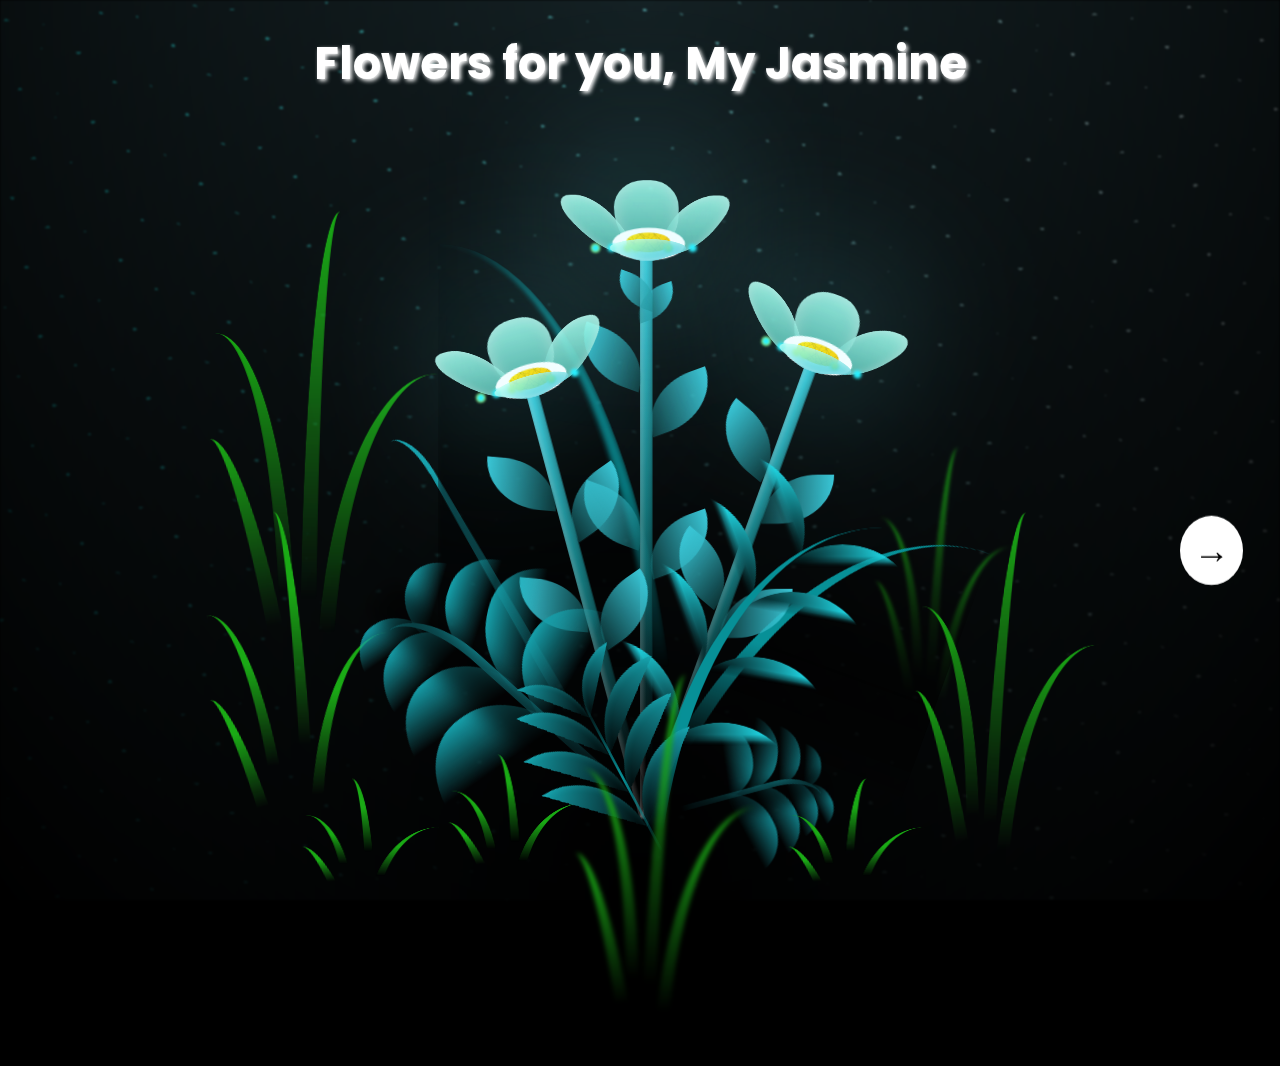
<file: flower.html>
<!DOCTYPE html>
<html lang="en">
  <head>
    <meta charset="UTF-8" />
    <meta name="viewport" content="width=device-width, initial-scale=1.0" />
    <title>Flowers for you Jasmine</title>
    <link rel="stylesheet" href="flower.css">

  </head>

  <body>
    <h1 class="title" style="font-family: 'Poppins', sans-serif; text-shadow: 2px 2px 4px #ffffff;">Flowers for you, My Jasmine</h1>
    <div class="night"></div>
    <div class="flowers">
      <div class="flower flower--1">
        <div class="flower__leafs flower__leafs--1">
          <div class="flower__leaf flower__leaf--1"></div>
          <div class="flower__leaf flower__leaf--2"></div>
          <div class="flower__leaf flower__leaf--3"></div>
          <div class="flower__leaf flower__leaf--4"></div>
          <div class="flower__white-circle"></div>

          <div class="flower__light flower__light--1"></div>
          <div class="flower__light flower__light--2"></div>
          <div class="flower__light flower__light--3"></div>
          <div class="flower__light flower__light--4"></div>
          <div class="flower__light flower__light--5"></div>
          <div class="flower__light flower__light--6"></div>
          <div class="flower__light flower__light--7"></div>
          <div class="flower__light flower__light--8"></div>
        </div>
        <div class="flower__line">
          <div class="flower__line__leaf flower__line__leaf--1"></div>
          <div class="flower__line__leaf flower__line__leaf--2"></div>
          <div class="flower__line__leaf flower__line__leaf--3"></div>
          <div class="flower__line__leaf flower__line__leaf--4"></div>
          <div class="flower__line__leaf flower__line__leaf--5"></div>
          <div class="flower__line__leaf flower__line__leaf--6"></div>
        </div>
      </div>

      <div class="flower flower--2">
        <div class="flower__leafs flower__leafs--2">
          <div class="flower__leaf flower__leaf--1"></div>
          <div class="flower__leaf flower__leaf--2"></div>
          <div class="flower__leaf flower__leaf--3"></div>
          <div class="flower__leaf flower__leaf--4"></div>
          <div class="flower__white-circle"></div>

          <div class="flower__light flower__light--1"></div>
          <div class="flower__light flower__light--2"></div>
          <div class="flower__light flower__light--3"></div>
          <div class="flower__light flower__light--4"></div>
          <div class="flower__light flower__light--5"></div>
          <div class="flower__light flower__light--6"></div>
          <div class="flower__light flower__light--7"></div>
          <div class="flower__light flower__light--8"></div>
        </div>
        <div class="flower__line">
          <div class="flower__line__leaf flower__line__leaf--1"></div>
          <div class="flower__line__leaf flower__line__leaf--2"></div>
          <div class="flower__line__leaf flower__line__leaf--3"></div>
          <div class="flower__line__leaf flower__line__leaf--4"></div>
        </div>
      </div>

      <div class="flower flower--3">
        <div class="flower__leafs flower__leafs--3">
          <div class="flower__leaf flower__leaf--1"></div>
          <div class="flower__leaf flower__leaf--2"></div>
          <div class="flower__leaf flower__leaf--3"></div>
          <div class="flower__leaf flower__leaf--4"></div>
          <div class="flower__white-circle"></div>

          <div class="flower__light flower__light--1"></div>
          <div class="flower__light flower__light--2"></div>
          <div class="flower__light flower__light--3"></div>
          <div class="flower__light flower__light--4"></div>
          <div class="flower__light flower__light--5"></div>
          <div class="flower__light flower__light--6"></div>
          <div class="flower__light flower__light--7"></div>
          <div class="flower__light flower__light--8"></div>
        </div>
        <div class="flower__line">
          <div class="flower__line__leaf flower__line__leaf--1"></div>
          <div class="flower__line__leaf flower__line__leaf--2"></div>
          <div class="flower__line__leaf flower__line__leaf--3"></div>
          <div class="flower__line__leaf flower__line__leaf--4"></div>
        </div>
      </div>

      <div class="grow-ans" style="--d: 1.2s">
        <div class="flower__g-long">
          <div class="flower__g-long__top"></div>
          <div class="flower__g-long__bottom"></div>
        </div>
      </div>

      <div class="growing-grass">
        <div class="flower__grass flower__grass--1">
          <div class="flower__grass--top"></div>
          <div class="flower__grass--bottom"></div>
          <div class="flower__grass__leaf flower__grass__leaf--1"></div>
          <div class="flower__grass__leaf flower__grass__leaf--2"></div>
          <div class="flower__grass__leaf flower__grass__leaf--3"></div>
          <div class="flower__grass__leaf flower__grass__leaf--4"></div>
          <div class="flower__grass__leaf flower__grass__leaf--5"></div>
          <div class="flower__grass__leaf flower__grass__leaf--6"></div>
          <div class="flower__grass__leaf flower__grass__leaf--7"></div>
          <div class="flower__grass__leaf flower__grass__leaf--8"></div>
          <div class="flower__grass__overlay"></div>
        </div>
      </div>

      <div class="growing-grass">
        <div class="flower__grass flower__grass--2">
          <div class="flower__grass--top"></div>
          <div class="flower__grass--bottom"></div>
          <div class="flower__grass__leaf flower__grass__leaf--1"></div>
          <div class="flower__grass__leaf flower__grass__leaf--2"></div>
          <div class="flower__grass__leaf flower__grass__leaf--3"></div>
          <div class="flower__grass__leaf flower__grass__leaf--4"></div>
          <div class="flower__grass__leaf flower__grass__leaf--5"></div>
          <div class="flower__grass__leaf flower__grass__leaf--6"></div>
          <div class="flower__grass__leaf flower__grass__leaf--7"></div>
          <div class="flower__grass__leaf flower__grass__leaf--8"></div>
          <div class="flower__grass__overlay"></div>
        </div>
      </div>

      <div class="grow-ans" style="--d: 2.4s">
        <div class="flower__g-right flower__g-right--1">
          <div class="leaf"></div>
        </div>
      </div>

      <div class="grow-ans" style="--d: 2.8s">
        <div class="flower__g-right flower__g-right--2">
          <div class="leaf"></div>
        </div>
      </div>

      <div class="grow-ans" style="--d: 2.8s">
        <div class="flower__g-front">
          <div
            class="flower__g-front__leaf-wrapper flower__g-front__leaf-wrapper--1"
          >
            <div class="flower__g-front__leaf"></div>
          </div>
          <div
            class="flower__g-front__leaf-wrapper flower__g-front__leaf-wrapper--2"
          >
            <div class="flower__g-front__leaf"></div>
          </div>
          <div
            class="flower__g-front__leaf-wrapper flower__g-front__leaf-wrapper--3"
          >
            <div class="flower__g-front__leaf"></div>
          </div>
          <div
            class="flower__g-front__leaf-wrapper flower__g-front__leaf-wrapper--4"
          >
            <div class="flower__g-front__leaf"></div>
          </div>
          <div
            class="flower__g-front__leaf-wrapper flower__g-front__leaf-wrapper--5"
          >
            <div class="flower__g-front__leaf"></div>
          </div>
          <div
            class="flower__g-front__leaf-wrapper flower__g-front__leaf-wrapper--6"
          >
            <div class="flower__g-front__leaf"></div>
          </div>
          <div
            class="flower__g-front__leaf-wrapper flower__g-front__leaf-wrapper--7"
          >
            <div class="flower__g-front__leaf"></div>
          </div>
          <div
            class="flower__g-front__leaf-wrapper flower__g-front__leaf-wrapper--8"
          >
            <div class="flower__g-front__leaf"></div>
          </div>
          <div class="flower__g-front__line"></div>
        </div>
      </div>

      <div class="grow-ans" style="--d: 3.2s">
        <div class="flower__g-fr">
          <div class="leaf"></div>
          <div class="flower__g-fr__leaf flower__g-fr__leaf--1"></div>
          <div class="flower__g-fr__leaf flower__g-fr__leaf--2"></div>
          <div class="flower__g-fr__leaf flower__g-fr__leaf--3"></div>
          <div class="flower__g-fr__leaf flower__g-fr__leaf--4"></div>
          <div class="flower__g-fr__leaf flower__g-fr__leaf--5"></div>
          <div class="flower__g-fr__leaf flower__g-fr__leaf--6"></div>
          <div class="flower__g-fr__leaf flower__g-fr__leaf--7"></div>
          <div class="flower__g-fr__leaf flower__g-fr__leaf--8"></div>
        </div>
      </div>

      <div class="long-g long-g--0">
        <div class="grow-ans" style="--d: 3s">
          <div class="leaf leaf--0"></div>
        </div>
        <div class="grow-ans" style="--d: 2.2s">
          <div class="leaf leaf--1"></div>
        </div>
        <div class="grow-ans" style="--d: 3.4s">
          <div class="leaf leaf--2"></div>
        </div>
        <div class="grow-ans" style="--d: 3.6s">
          <div class="leaf leaf--3"></div>
        </div>
      </div>

      <div class="long-g long-g--1">
        <div class="grow-ans" style="--d: 3.6s">
          <div class="leaf leaf--0"></div>
        </div>
        <div class="grow-ans" style="--d: 3.8s">
          <div class="leaf leaf--1"></div>
        </div>
        <div class="grow-ans" style="--d: 4s">
          <div class="leaf leaf--2"></div>
        </div>
        <div class="grow-ans" style="--d: 4.2s">
          <div class="leaf leaf--3"></div>
        </div>
      </div>

      <div class="long-g long-g--2">
        <div class="grow-ans" style="--d: 4s">
          <div class="leaf leaf--0"></div>
        </div>
        <div class="grow-ans" style="--d: 4.2s">
          <div class="leaf leaf--1"></div>
        </div>
        <div class="grow-ans" style="--d: 4.4s">
          <div class="leaf leaf--2"></div>
        </div>
        <div class="grow-ans" style="--d: 4.6s">
          <div class="leaf leaf--3"></div>
        </div>
      </div>

      <div class="long-g long-g--3">
        <div class="grow-ans" style="--d: 4s">
          <div class="leaf leaf--0"></div>
        </div>
        <div class="grow-ans" style="--d: 4.2s">
          <div class="leaf leaf--1"></div>
        </div>
        <div class="grow-ans" style="--d: 3s">
          <div class="leaf leaf--2"></div>
        </div>
        <div class="grow-ans" style="--d: 3.6s">
          <div class="leaf leaf--3"></div>
        </div>
      </div>

      <div class="long-g long-g--4">
        <div class="grow-ans" style="--d: 4s">
          <div class="leaf leaf--0"></div>
        </div>
        <div class="grow-ans" style="--d: 4.2s">
          <div class="leaf leaf--1"></div>
        </div>
        <div class="grow-ans" style="--d: 3s">
          <div class="leaf leaf--2"></div>
        </div>
        <div class="grow-ans" style="--d: 3.6s">
          <div class="leaf leaf--3"></div>
        </div>
      </div>

      <div class="long-g long-g--5">
        <div class="grow-ans" style="--d: 4s">
          <div class="leaf leaf--0"></div>
        </div>
        <div class="grow-ans" style="--d: 4.2s">
          <div class="leaf leaf--1"></div>
        </div>
        <div class="grow-ans" style="--d: 3s">
          <div class="leaf leaf--2"></div>
        </div>
        <div class="grow-ans" style="--d: 3.6s">
          <div class="leaf leaf--3"></div>
        </div>
      </div>

      <div class="long-g long-g--6">
        <div class="grow-ans" style="--d: 4.2s">
          <div class="leaf leaf--0"></div>
        </div>
        <div class="grow-ans" style="--d: 4.4s">
          <div class="leaf leaf--1"></div>
        </div>
        <div class="grow-ans" style="--d: 4.6s">
          <div class="leaf leaf--2"></div>
        </div>
        <div class="grow-ans" style="--d: 4.8s">
          <div class="leaf leaf--3"></div>
        </div>
      </div>

      <div class="long-g long-g--7">
        <div class="grow-ans" style="--d: 3s">
          <div class="leaf leaf--0"></div>
        </div>
        <div class="grow-ans" style="--d: 3.2s">
          <div class="leaf leaf--1"></div>
        </div>
        <div class="grow-ans" style="--d: 3.5s">
          <div class="leaf leaf--2"></div>
        </div>
        <div class="grow-ans" style="--d: 3.6s">
          <div class="leaf leaf--3"></div>
        </div>
      </div>
      <a href="nightsky.html" class="arrow-button"><b>→</b></a>

    </div>

    <script>
      window.onload = function () {
          document.body.classList.remove("not-loaded");
      };
    </script>
  </body>
</html>
</file>
<file: flower.css>
@import url('https://fonts.googleapis.com/css2?family=Poppins:wght@500&display=swap');

      *,
      *::after,
      *::before {
        padding: 0;
        margin: 0;
        box-sizing: border-box;
      }

      :root {
        --dark-color: #000;
      }

      body {
        display: flex;
        align-items: flex-end;
        justify-content: center;
        min-height: 100vh;
        background-color: var(--dark-color);
        overflow: hidden;
        perspective: 1000px;
      }
      
      .title {
        position: absolute;
        top: 30px;
        font-size: 45px;
        color: white;
        z-index: 999;
        font-family: 'Poppins', sans-serif;
      }
      
      .reloadBtn {
        position: absolute;
        top: 110px;
        z-index: 999;
        padding: 8px 30px;
        font-size: 18px;
        font-family: 'Poppins', sans-serif;
        border-radius: 5px;
        border: none;
        cursor: pointer;
      }

      .reloadBtn:hover {
        background-color: #eaeaea;
      }
      
      .night {
        position: fixed;
        left: 50%;
        top: 0;
        transform: translateX(-50%);
        width: 100%;
        height: 100%;
        filter: blur(0.1vmin);
        background-image: radial-gradient(
            ellipse at top,
            transparent 0%,
            var(--dark-color)
          ),
          radial-gradient(
            ellipse at bottom,
            var(--dark-color),
            rgba(145, 233, 255, 0.2)
          ),
          repeating-linear-gradient(
            220deg,
            black 0px,
            black 19px,
            transparent 19px,
            transparent 22px
          ),
          repeating-linear-gradient(
            189deg,
            black 0px,
            black 19px,
            transparent 19px,
            transparent 22px
          ),
          repeating-linear-gradient(
            148deg,
            black 0px,
            black 19px,
            transparent 19px,
            transparent 22px
          ),
          linear-gradient(90deg, #00fffa, #f0f0f0);
      }

      .flowers {
        position: relative;
        transform: scale(0.9);
      }

      .flower {
        position: absolute;
        bottom: 10vmin;
        transform-origin: bottom center;
        z-index: 10;
        --fl-speed: 0.8s;
      }
      .flower--1 {
        animation: moving-flower-1 4s linear infinite;
      }
      .flower--1 .flower__line {
        height: 70vmin;
        animation-delay: 0.3s;
      }
      .flower--1 .flower__line__leaf--1 {
        animation: blooming-leaf-right var(--fl-speed) 1.6s backwards;
      }
      .flower--1 .flower__line__leaf--2 {
        animation: blooming-leaf-right var(--fl-speed) 1.4s backwards;
      }
      .flower--1 .flower__line__leaf--3 {
        animation: blooming-leaf-left var(--fl-speed) 1.2s backwards;
      }
      .flower--1 .flower__line__leaf--4 {
        animation: blooming-leaf-left var(--fl-speed) 1s backwards;
      }
      .flower--1 .flower__line__leaf--5 {
        animation: blooming-leaf-right var(--fl-speed) 1.8s backwards;
      }
      .flower--1 .flower__line__leaf--6 {
        animation: blooming-leaf-left var(--fl-speed) 2s backwards;
      }
      .flower--2 {
        left: 50%;
        transform: rotate(20deg);
        animation: moving-flower-2 4s linear infinite;
      }
      .flower--2 .flower__line {
        height: 60vmin;
        animation-delay: 0.6s;
      }
      .flower--2 .flower__line__leaf--1 {
        animation: blooming-leaf-right var(--fl-speed) 1.9s backwards;
      }
      .flower--2 .flower__line__leaf--2 {
        animation: blooming-leaf-right var(--fl-speed) 1.7s backwards;
      }
      .flower--2 .flower__line__leaf--3 {
        animation: blooming-leaf-left var(--fl-speed) 1.5s backwards;
      }
      .flower--2 .flower__line__leaf--4 {
        animation: blooming-leaf-left var(--fl-speed) 1.3s backwards;
      }
      .flower--3 {
        left: 50%;
        transform: rotate(-15deg);
        animation: moving-flower-3 4s linear infinite;
      }
      .flower--3 .flower__line {
        animation-delay: 0.9s;
      }
      .flower--3 .flower__line__leaf--1 {
        animation: blooming-leaf-right var(--fl-speed) 2.5s backwards;
      }
      .flower--3 .flower__line__leaf--2 {
        animation: blooming-leaf-right var(--fl-speed) 2.3s backwards;
      }
      .flower--3 .flower__line__leaf--3 {
        animation: blooming-leaf-left var(--fl-speed) 2.1s backwards;
      }
      .flower--3 .flower__line__leaf--4 {
        animation: blooming-leaf-left var(--fl-speed) 1.9s backwards;
      }
      .flower__leafs {
        position: relative;
        animation: blooming-flower 2s backwards;
      }
      .flower__leafs--1 {
        animation-delay: 1.1s;
      }
      .flower__leafs--2 {
        animation-delay: 1.4s;
      }
      .flower__leafs--3 {
        animation-delay: 1.7s;
      }
      .flower__leafs::after {
        content: "";
        position: absolute;
        left: 0;
        top: 0;
        transform: translate(-50%, -100%);
        width: 8vmin;
        height: 8vmin;
        background-color: #6bf0ff;
        filter: blur(10vmin);
      }
      .flower__leaf {
        position: absolute;
        bottom: 0;
        left: 50%;
        width: 8vmin;
        height: 11vmin;
        border-radius: 51% 49% 47% 53%/44% 45% 55% 69%;
        background-color: #a7ffee;
        background-image: linear-gradient(to top, #54b8aa, #a7ffee);
        transform-origin: bottom center;
        opacity: 0.9;
        box-shadow: inset 0 0 2vmin rgba(255, 255, 255, 0.5);
      }
      .flower__leaf--1 {
        transform: translate(-10%, 1%) rotateY(40deg) rotateX(-50deg);
      }
      .flower__leaf--2 {
        transform: translate(-50%, -4%) rotateX(40deg);
      }
      .flower__leaf--3 {
        transform: translate(-90%, 0%) rotateY(45deg) rotateX(50deg);
      }
      .flower__leaf--4 {
        width: 8vmin;
        height: 8vmin;
        transform-origin: bottom left;
        border-radius: 4vmin 10vmin 4vmin 4vmin;
        transform: translate(0%, 18%) rotateX(70deg) rotate(-43deg);
        background-image: linear-gradient(to top, #39c6d6, #a7ffee);
        z-index: 1;
        opacity: 0.8;
      }
      .flower__white-circle {
        position: absolute;
        left: -3.5vmin;
        top: -3vmin;
        width: 9vmin;
        height: 4vmin;
        border-radius: 50%;
        background-color: #fff;
      }
      .flower__white-circle::after {
        content: "";
        position: absolute;
        left: 50%;
        top: 45%;
        transform: translate(-50%, -50%);
        width: 60%;
        height: 60%;
        border-radius: inherit;
        background-image: repeating-linear-gradient(
            135deg,
            rgba(0, 0, 0, 0.03) 0px,
            rgba(0, 0, 0, 0.03) 1px,
            transparent 1px,
            transparent 12px
          ),
          repeating-linear-gradient(
            45deg,
            rgba(0, 0, 0, 0.03) 0px,
            rgba(0, 0, 0, 0.03) 1px,
            transparent 1px,
            transparent 12px
          ),
          repeating-linear-gradient(
            67.5deg,
            rgba(0, 0, 0, 0.03) 0px,
            rgba(0, 0, 0, 0.03) 1px,
            transparent 1px,
            transparent 12px
          ),
          repeating-linear-gradient(
            135deg,
            rgba(0, 0, 0, 0.03) 0px,
            rgba(0, 0, 0, 0.03) 1px,
            transparent 1px,
            transparent 12px
          ),
          repeating-linear-gradient(
            45deg,
            rgba(0, 0, 0, 0.03) 0px,
            rgba(0, 0, 0, 0.03) 1px,
            transparent 1px,
            transparent 12px
          ),
          repeating-linear-gradient(
            112.5deg,
            rgba(0, 0, 0, 0.03) 0px,
            rgba(0, 0, 0, 0.03) 1px,
            transparent 1px,
            transparent 12px
          ),
          repeating-linear-gradient(
            112.5deg,
            rgba(0, 0, 0, 0.03) 0px,
            rgba(0, 0, 0, 0.03) 1px,
            transparent 1px,
            transparent 12px
          ),
          repeating-linear-gradient(
            45deg,
            rgba(0, 0, 0, 0.03) 0px,
            rgba(0, 0, 0, 0.03) 1px,
            transparent 1px,
            transparent 12px
          ),
          repeating-linear-gradient(
            22.5deg,
            rgba(0, 0, 0, 0.03) 0px,
            rgba(0, 0, 0, 0.03) 1px,
            transparent 1px,
            transparent 12px
          ),
          repeating-linear-gradient(
            45deg,
            rgba(0, 0, 0, 0.03) 0px,
            rgba(0, 0, 0, 0.03) 1px,
            transparent 1px,
            transparent 12px
          ),
          repeating-linear-gradient(
            22.5deg,
            rgba(0, 0, 0, 0.03) 0px,
            rgba(0, 0, 0, 0.03) 1px,
            transparent 1px,
            transparent 12px
          ),
          repeating-linear-gradient(
            135deg,
            rgba(0, 0, 0, 0.03) 0px,
            rgba(0, 0, 0, 0.03) 1px,
            transparent 1px,
            transparent 12px
          ),
          repeating-linear-gradient(
            157.5deg,
            rgba(0, 0, 0, 0.03) 0px,
            rgba(0, 0, 0, 0.03) 1px,
            transparent 1px,
            transparent 12px
          ),
          repeating-linear-gradient(
            67.5deg,
            rgba(0, 0, 0, 0.03) 0px,
            rgba(0, 0, 0, 0.03) 1px,
            transparent 1px,
            transparent 12px
          ),
          repeating-linear-gradient(
            67.5deg,
            rgba(0, 0, 0, 0.03) 0px,
            rgba(0, 0, 0, 0.03) 1px,
            transparent 1px,
            transparent 12px
          ),
          linear-gradient(90deg, #ffeb12, #ffce00);
      }
      .flower__line {
        height: 55vmin;
        width: 1.5vmin;
        background-image: linear-gradient(
            to left,
            rgba(0, 0, 0, 0.2),
            transparent,
            rgba(255, 255, 255, 0.2)
          ),
          linear-gradient(to top, transparent 10%, #14757a, #39c6d6);
        box-shadow: inset 0 0 2px rgba(0, 0, 0, 0.5);
        animation: grow-flower-tree 4s backwards;
      }
      .flower__line__leaf {
        --w: 7vmin;
        --h: calc(var(--w) + 2vmin);
        position: absolute;
        top: 20%;
        left: 90%;
        width: var(--w);
        height: var(--h);
        border-top-right-radius: var(--h);
        border-bottom-left-radius: var(--h);
        background-image: linear-gradient(
          to top,
          rgba(20, 117, 122, 0.4),
          #39c6d6
        );
      }
      .flower__line__leaf--1 {
        transform: rotate(70deg) rotateY(30deg);
      }
      .flower__line__leaf--2 {
        top: 45%;
        transform: rotate(70deg) rotateY(30deg);
      }
      .flower__line__leaf--3,
      .flower__line__leaf--4,
      .flower__line__leaf--6 {
        border-top-right-radius: 0;
        border-bottom-left-radius: 0;
        border-top-left-radius: var(--h);
        border-bottom-right-radius: var(--h);
        left: -460%;
        top: 12%;
        transform: rotate(-70deg) rotateY(30deg);
      }
      .flower__line__leaf--4 {
        top: 40%;
      }
      .flower__line__leaf--5 {
        top: 0;
        transform-origin: left;
        transform: rotate(70deg) rotateY(30deg) scale(0.6);
      }
      .flower__line__leaf--6 {
        top: -2%;
        left: -450%;
        transform-origin: right;
        transform: rotate(-70deg) rotateY(30deg) scale(0.6);
      }
      .flower__light {
        position: absolute;
        bottom: 0vmin;
        width: 1vmin;
        height: 1vmin;
        background-color: #fffb00;
        border-radius: 50%;
        filter: blur(0.2vmin);
        animation: light-ans 4s linear infinite backwards;
      }
      .flower__light:nth-child(odd) {
        background-color: #23f0ff;
      }
      .flower__light--1 {
        left: -2vmin;
        animation-delay: 1s;
      }
      .flower__light--2 {
        left: 3vmin;
        animation-delay: 0.5s;
      }
      .flower__light--3 {
        left: -6vmin;
        animation-delay: 0.3s;
      }
      .flower__light--4 {
        left: 6vmin;
        animation-delay: 0.9s;
      }
      .flower__light--5 {
        left: -1vmin;
        animation-delay: 1.5s;
      }
      .flower__light--6 {
        left: -4vmin;
        animation-delay: 3s;
      }
      .flower__light--7 {
        left: 3vmin;
        animation-delay: 2s;
      }
      .flower__light--8 {
        left: -6vmin;
        animation-delay: 3.5s;
      }
      .flower__grass {
        --c: #159faa;
        --line-w: 1.5vmin;
        position: absolute;
        bottom: 12vmin;
        left: -7vmin;
        display: flex;
        flex-direction: column;
        align-items: flex-end;
        z-index: 20;
        transform-origin: bottom center;
        transform: rotate(-48deg) rotateY(40deg);
      }
      .flower__grass--1 {
        animation: moving-grass 2s linear infinite;
      }
      .flower__grass--2 {
        left: 2vmin;
        bottom: 10vmin;
        transform: scale(0.5) rotate(75deg) rotateX(10deg) rotateY(-200deg);
        opacity: 0.8;
        z-index: 0;
        animation: moving-grass--2 1.5s linear infinite;
      }
      .flower__grass--top {
        width: 7vmin;
        height: 10vmin;
        border-top-right-radius: 100%;
        border-right: var(--line-w) solid var(--c);
        transform-origin: bottom center;
        transform: rotate(-2deg);
      }
      .flower__grass--bottom {
        margin-top: -2px;
        width: var(--line-w);
        height: 25vmin;
        background-image: linear-gradient(to top, transparent, var(--c));
      }
      .flower__grass__leaf {
        --size: 10vmin;
        position: absolute;
        width: calc(var(--size) * 2.1);
        height: var(--size);
        border-top-left-radius: var(--size);
        border-top-right-radius: var(--size);
        background-image: linear-gradient(
          to top,
          transparent,
          transparent 30%,
          var(--c)
        );
        z-index: 100;
      }
      .flower__grass__leaf--1 {
        top: -6%;
        left: 30%;
        --size: 6vmin;
        transform: rotate(-20deg);
        animation: growing-grass-ans--1 2s 2.6s backwards;
      }
      @keyframes growing-grass-ans--1 {
        0% {
          transform-origin: bottom left;
          transform: rotate(-20deg) scale(0);
        }
      }
      .flower__grass__leaf--2 {
        top: -5%;
        left: -110%;
        --size: 6vmin;
        transform: rotate(10deg);
        animation: growing-grass-ans--2 2s 2.4s linear backwards;
      }
      @keyframes growing-grass-ans--2 {
        0% {
          transform-origin: bottom right;
          transform: rotate(10deg) scale(0);
        }
      }
      .flower__grass__leaf--3 {
        top: 5%;
        left: 60%;
        --size: 8vmin;
        transform: rotate(-18deg) rotateX(-20deg);
        animation: growing-grass-ans--3 2s 2.2s linear backwards;
      }
      @keyframes growing-grass-ans--3 {
        0% {
          transform-origin: bottom left;
          transform: rotate(-18deg) rotateX(-20deg) scale(0);
        }
      }
      .flower__grass__leaf--4 {
        top: 6%;
        left: -135%;
        --size: 8vmin;
        transform: rotate(2deg);
        animation: growing-grass-ans--4 2s 2s linear backwards;
      }
      @keyframes growing-grass-ans--4 {
        0% {
          transform-origin: bottom right;
          transform: rotate(2deg) scale(0);
        }
      }
      .flower__grass__leaf--5 {
        top: 20%;
        left: 60%;
        --size: 10vmin;
        transform: rotate(-24deg) rotateX(-20deg);
        animation: growing-grass-ans--5 2s 1.8s linear backwards;
      }
      @keyframes growing-grass-ans--5 {
        0% {
          transform-origin: bottom left;
          transform: rotate(-24deg) rotateX(-20deg) scale(0);
        }
      }
      .flower__grass__leaf--6 {
        top: 22%;
        left: -180%;
        --size: 10vmin;
        transform: rotate(10deg);
        animation: growing-grass-ans--6 2s 1.6s linear backwards;
      }
      @keyframes growing-grass-ans--6 {
        0% {
          transform-origin: bottom right;
          transform: rotate(10deg) scale(0);
        }
      }
      .flower__grass__leaf--7 {
        top: 39%;
        left: 70%;
        --size: 10vmin;
        transform: rotate(-10deg);
        animation: growing-grass-ans--7 2s 1.4s linear backwards;
      }
      @keyframes growing-grass-ans--7 {
        0% {
          transform-origin: bottom left;
          transform: rotate(-10deg) scale(0);
        }
      }
      .flower__grass__leaf--8 {
        top: 40%;
        left: -215%;
        --size: 11vmin;
        transform: rotate(10deg);
        animation: growing-grass-ans--8 2s 1.2s linear backwards;
      }
      @keyframes growing-grass-ans--8 {
        0% {
          transform-origin: bottom right;
          transform: rotate(10deg) scale(0);
        }
      }
      .flower__grass__overlay {
        position: absolute;
        top: -10%;
        right: 0%;
        width: 100%;
        height: 100%;
        background-color: rgba(0, 0, 0, 0.6);
        filter: blur(1.5vmin);
        z-index: 100;
      }
      .flower__g-long {
        --w: 2vmin;
        --h: 6vmin;
        --c: #159faa;
        position: absolute;
        bottom: 10vmin;
        left: -3vmin;
        transform-origin: bottom center;
        transform: rotate(-30deg) rotateY(-20deg);
        display: flex;
        flex-direction: column;
        align-items: flex-end;
        animation: flower-g-long-ans 3s linear infinite;
      }
      @keyframes flower-g-long-ans {
        0%,
        100% {
          transform: rotate(-30deg) rotateY(-20deg);
        }
        50% {
          transform: rotate(-32deg) rotateY(-20deg);
        }
      }
      .flower__g-long__top {
        top: calc(var(--h) * -1);
        width: calc(var(--w) + 1vmin);
        height: var(--h);
        border-top-right-radius: 100%;
        border-right: 0.7vmin solid var(--c);
        transform: translate(-0.7vmin, 1vmin);
      }
      .flower__g-long__bottom {
        width: var(--w);
        height: 50vmin;
        transform-origin: bottom center;
        background-image: linear-gradient(to top, transparent 30%, var(--c));
        box-shadow: inset 0 0 2px rgba(0, 0, 0, 0.5);
        clip-path: polygon(35% 0, 65% 1%, 100% 100%, 0% 100%);
      }
      .flower__g-right {
        position: absolute;
        bottom: 6vmin;
        left: -2vmin;
        transform-origin: bottom left;
        transform: rotate(20deg);
      }
      .flower__g-right .leaf {
        width: 30vmin;
        height: 50vmin;
        border-top-left-radius: 100%;
        border-left: 2vmin solid #079097;
        background-image: linear-gradient(
          to bottom,
          transparent,
          var(--dark-color) 60%
        );
        -webkit-mask-image: linear-gradient(
          to top,
          transparent 30%,
          #079097 60%
        );
      }
      .flower__g-right--1 {
        animation: flower-g-right-ans 2.5s linear infinite;
      }
      .flower__g-right--2 {
        left: 5vmin;
        transform: rotateY(-180deg);
        animation: flower-g-right-ans--2 3s linear infinite;
      }
      .flower__g-right--2 .leaf {
        height: 75vmin;
        filter: blur(0.3vmin);
        opacity: 0.8;
      }
      @keyframes flower-g-right-ans {
        0%,
        100% {
          transform: rotate(20deg);
        }
        50% {
          transform: rotate(24deg) rotateX(-20deg);
        }
      }
      @keyframes flower-g-right-ans--2 {
        0%,
        100% {
          transform: rotateY(-180deg) rotate(0deg) rotateX(-20deg);
        }
        50% {
          transform: rotateY(-180deg) rotate(6deg) rotateX(-20deg);
        }
      }
      .flower__g-front {
        position: absolute;
        bottom: 6vmin;
        left: 2.5vmin;
        z-index: 100;
        transform-origin: bottom center;
        transform: rotate(-28deg) rotateY(30deg) scale(1.04);
        animation: flower__g-front-ans 2s linear infinite;
      }
      @keyframes flower__g-front-ans {
        0%,
        100% {
          transform: rotate(-28deg) rotateY(30deg) scale(1.04);
        }
        50% {
          transform: rotate(-35deg) rotateY(40deg) scale(1.04);
        }
      }
      .flower__g-front__line {
        width: 0.3vmin;
        height: 20vmin;
        background-image: linear-gradient(
          to top,
          transparent,
          #079097,
          transparent 100%
        );
        position: relative;
      }
      .flower__g-front__leaf-wrapper {
        position: absolute;
        top: 0;
        left: 0;
        transform-origin: bottom left;
        transform: rotate(10deg);
      }
      .flower__g-front__leaf-wrapper:nth-child(even) {
        left: 0vmin;
        transform: rotateY(-180deg) rotate(5deg);
        animation: flower__g-front__leaf-left-ans 1s ease-in backwards;
      }
      .flower__g-front__leaf-wrapper:nth-child(odd) {
        animation: flower__g-front__leaf-ans 1s ease-in backwards;
      }
      .flower__g-front__leaf-wrapper--1 {
        top: -8vmin;
        transform: scale(0.7);
        animation: flower__g-front__leaf-ans 1s 5.5s ease-in backwards !important;
      }
      .flower__g-front__leaf-wrapper--2 {
        top: -8vmin;
        transform: rotateY(-180deg) scale(0.7) !important;
        animation: flower__g-front__leaf-left-ans-2 1s 4.6s ease-in backwards !important;
      }
      .flower__g-front__leaf-wrapper--3 {
        top: -3vmin;
        animation: flower__g-front__leaf-ans 1s 4.6s ease-in backwards;
      }
      .flower__g-front__leaf-wrapper--4 {
        top: -3vmin;
        transform: rotateY(-180deg) scale(0.9) !important;
        animation: flower__g-front__leaf-left-ans-2 1s 4.6s ease-in backwards !important;
      }
      @keyframes flower__g-front__leaf-left-ans-2 {
        0% {
          transform: rotateY(-180deg) scale(0);
        }
      }
      .flower__g-front__leaf-wrapper--5,
      .flower__g-front__leaf-wrapper--6 {
        top: 2vmin;
      }
      .flower__g-front__leaf-wrapper--7,
      .flower__g-front__leaf-wrapper--8 {
        top: 6.5vmin;
      }
      .flower__g-front__leaf-wrapper--2 {
        animation-delay: 5.2s !important;
      }
      .flower__g-front__leaf-wrapper--3 {
        animation-delay: 4.9s !important;
      }
      .flower__g-front__leaf-wrapper--5 {
        animation-delay: 4.3s !important;
      }
      .flower__g-front__leaf-wrapper--6 {
        animation-delay: 4.1s !important;
      }
      .flower__g-front__leaf-wrapper--7 {
        animation-delay: 3.8s !important;
      }
      .flower__g-front__leaf-wrapper--8 {
        animation-delay: 3.5s !important;
      }
      @keyframes flower__g-front__leaf-ans {
        0% {
          transform: rotate(10deg) scale(0);
        }
      }
      @keyframes flower__g-front__leaf-left-ans {
        0% {
          transform: rotateY(-180deg) rotate(5deg) scale(0);
        }
      }
      .flower__g-front__leaf {
        width: 10vmin;
        height: 10vmin;
        border-radius: 100% 0% 0% 100%/100% 100% 0% 0%;
        box-shadow: inset 0 2px 1vmin rgba(44, 238, 252, 0.2);
        background-image: linear-gradient(
            to bottom left,
            transparent,
            var(--dark-color)
          ),
          linear-gradient(
            to bottom right,
            #159faa 50%,
            transparent 50%,
            transparent
          );
        -webkit-mask-image: linear-gradient(
          to bottom right,
          #159faa 50%,
          transparent 50%,
          transparent
        );
        mask-image: linear-gradient(
          to bottom right,
          #159faa 50%,
          transparent 50%,
          transparent
        );
      }
      .flower__g-fr {
        position: absolute;
        bottom: -4vmin;
        left: vmin;
        transform-origin: bottom left;
        z-index: 10;
        animation: flower__g-fr-ans 2s linear infinite;
      }
      @keyframes flower__g-fr-ans {
        0%,
        100% {
          transform: rotate(2deg);
        }
        50% {
          transform: rotate(4deg);
        }
      }
      .flower__g-fr .leaf {
        width: 30vmin;
        height: 50vmin;
        border-top-left-radius: 100%;
        border-left: 2vmin solid #079097;
        -webkit-mask-image: linear-gradient(
          to top,
          transparent 25%,
          #079097 50%
        );
        position: relative;
        z-index: 1;
      }
      .flower__g-fr__leaf {
        position: absolute;
        top: 0;
        left: 0;
        width: 10vmin;
        height: 10vmin;
        border-radius: 100% 0% 0% 100%/100% 100% 0% 0%;
        box-shadow: inset 0 2px 1vmin rgba(44, 238, 252, 0.2);
        background-image: linear-gradient(
            to bottom left,
            transparent,
            var(--dark-color) 98%
          ),
          linear-gradient(
            to bottom right,
            #23f0ff 45%,
            transparent 50%,
            transparent
          );
        -webkit-mask-image: linear-gradient(
          135deg,
          #159faa 40%,
          transparent 50%,
          transparent
        );
      }
      .flower__g-fr__leaf--1 {
        left: 20vmin;
        transform: rotate(45deg);
        animation: flower__g-fr-leaft-ans-1 0.5s 5.2s linear backwards;
      }
      @keyframes flower__g-fr-leaft-ans-1 {
        0% {
          transform-origin: left;
          transform: rotate(45deg) scale(0);
        }
      }
      .flower__g-fr__leaf--2 {
        left: 12vmin;
        top: -7vmin;
        transform: rotate(25deg) rotateY(-180deg);
        animation: flower__g-fr-leaft-ans-6 0.5s 5s linear backwards;
      }
      .flower__g-fr__leaf--3 {
        left: 15vmin;
        top: 6vmin;
        transform: rotate(55deg);
        animation: flower__g-fr-leaft-ans-5 0.5s 4.8s linear backwards;
      }
      .flower__g-fr__leaf--4 {
        left: 6vmin;
        top: -2vmin;
        transform: rotate(25deg) rotateY(-180deg);
        animation: flower__g-fr-leaft-ans-6 0.5s 4.6s linear backwards;
      }
      .flower__g-fr__leaf--5 {
        left: 10vmin;
        top: 14vmin;
        transform: rotate(55deg);
        animation: flower__g-fr-leaft-ans-5 0.5s 4.4s linear backwards;
      }
      @keyframes flower__g-fr-leaft-ans-5 {
        0% {
          transform-origin: left;
          transform: rotate(55deg) scale(0);
        }
      }
      .flower__g-fr__leaf--6 {
        left: 0vmin;
        top: 6vmin;
        transform: rotate(25deg) rotateY(-180deg);
        animation: flower__g-fr-leaft-ans-6 0.5s 4.2s linear backwards;
      }
      @keyframes flower__g-fr-leaft-ans-6 {
        0% {
          transform-origin: right;
          transform: rotate(25deg) rotateY(-180deg) scale(0);
        }
      }
      .flower__g-fr__leaf--7 {
        left: 5vmin;
        top: 22vmin;
        transform: rotate(45deg);
        animation: flower__g-fr-leaft-ans-7 0.5s 4s linear backwards;
      }
      @keyframes flower__g-fr-leaft-ans-7 {
        0% {
          transform-origin: left;
          transform: rotate(45deg) scale(0);
        }
      }
      .flower__g-fr__leaf--8 {
        left: -4vmin;
        top: 15vmin;
        transform: rotate(15deg) rotateY(-180deg);
        animation: flower__g-fr-leaft-ans-8 0.5s 3.8s linear backwards;
      }
      @keyframes flower__g-fr-leaft-ans-8 {
        0% {
          transform-origin: right;
          transform: rotate(15deg) rotateY(-180deg) scale(0);
        }
      }

      .long-g {
        position: absolute;
        bottom: 25vmin;
        left: -42vmin;
        transform-origin: bottom left;
      }
      .long-g--1 {
        bottom: 0vmin;
        transform: scale(0.8) rotate(-5deg);
      }
      .long-g--1 .leaf {
        -webkit-mask-image: linear-gradient(
          to top,
          transparent 40%,
          #079097 80%
        ) !important;
      }
      .long-g--1 .leaf--1 {
        --w: 5vmin;
        --h: 60vmin;
        left: -2vmin;
        transform: rotate(3deg) rotateY(-180deg);
      }
      .long-g--2,
      .long-g--3 {
        bottom: -3vmin;
        left: -35vmin;
        transform-origin: center;
        transform: scale(0.6) rotateX(60deg);
      }
      .long-g--2 .leaf,
      .long-g--3 .leaf {
        -webkit-mask-image: linear-gradient(
          to top,
          transparent 50%,
          #079097 80%
        ) !important;
      }
      .long-g--2 .leaf--1,
      .long-g--3 .leaf--1 {
        left: -1vmin;
        transform: rotateY(-180deg);
      }
      .long-g--3 {
        left: -17vmin;
        bottom: 0vmin;
      }
      .long-g--3 .leaf {
        -webkit-mask-image: linear-gradient(
          to top,
          transparent 40%,
          #079097 80%
        ) !important;
      }
      .long-g--4 {
        left: 25vmin;
        bottom: -3vmin;
        transform-origin: center;
        transform: scale(0.6) rotateX(60deg);
      }
      .long-g--4 .leaf {
        -webkit-mask-image: linear-gradient(
          to top,
          transparent 50%,
          #079097 80%
        ) !important;
      }
      .long-g--5 {
        left: 42vmin;
        bottom: 0vmin;
        transform: scale(0.8) rotate(2deg);
      }
      .long-g--6 {
        left: 0vmin;
        bottom: -20vmin;
        z-index: 100;
        filter: blur(0.3vmin);
        transform: scale(0.8) rotate(2deg);
      }
      .long-g--7 {
        left: 35vmin;
        bottom: 20vmin;
        z-index: -1;
        filter: blur(0.3vmin);
        transform: scale(0.6) rotate(2deg);
        opacity: 0.7;
      }
      .long-g .leaf {
        --w: 15vmin;
        --h: 40vmin;
        --c: #1aaa15;
        position: absolute;
        bottom: 0;
        width: var(--w);
        height: var(--h);
        border-top-left-radius: 100%;
        border-left: 2vmin solid var(--c);
        -webkit-mask-image: linear-gradient(
          to top,
          transparent 20%,
          var(--dark-color)
        );
        transform-origin: bottom center;
      }
      .long-g .leaf--0 {
        left: 2vmin;
        animation: leaf-ans-1 4s linear infinite;
      }
      .long-g .leaf--1 {
        --w: 5vmin;
        --h: 60vmin;
        animation: leaf-ans-1 4s linear infinite;
      }
      .long-g .leaf--2 {
        --w: 10vmin;
        --h: 40vmin;
        left: -0.5vmin;
        bottom: 5vmin;
        transform-origin: bottom left;
        transform: rotateY(-180deg);
        animation: leaf-ans-2 3s linear infinite;
      }
      .long-g .leaf--3 {
        --w: 5vmin;
        --h: 30vmin;
        left: -1vmin;
        bottom: 3.2vmin;
        transform-origin: bottom left;
        transform: rotate(-10deg) rotateY(-180deg);
        animation: leaf-ans-3 3s linear infinite;
      }

      @keyframes leaf-ans-1 {
        0%,
        100% {
          transform: rotate(-5deg) scale(1);
        }
        50% {
          transform: rotate(5deg) scale(1.1);
        }
      }
      @keyframes leaf-ans-2 {
        0%,
        100% {
          transform: rotateY(-180deg) rotate(5deg);
        }
        50% {
          transform: rotateY(-180deg) rotate(0deg) scale(1.1);
        }
      }
      @keyframes leaf-ans-3 {
        0%,
        100% {
          transform: rotate(-10deg) rotateY(-180deg);
        }
        50% {
          transform: rotate(-20deg) rotateY(-180deg);
        }
      }
      .grow-ans {
        animation: grow-ans 2s var(--d) backwards;
      }

      @keyframes grow-ans {
        0% {
          transform: scale(0);
          opacity: 0;
        }
      }
      @keyframes light-ans {
        0% {
          opacity: 0;
          transform: translateY(0vmin);
        }
        25% {
          opacity: 1;
          transform: translateY(-5vmin) translateX(-2vmin);
        }
        50% {
          opacity: 1;
          transform: translateY(-15vmin) translateX(2vmin);
          filter: blur(0.2vmin);
        }
        75% {
          transform: translateY(-20vmin) translateX(-2vmin);
          filter: blur(0.2vmin);
        }
        100% {
          transform: translateY(-30vmin);
          opacity: 0;
          filter: blur(1vmin);
        }
      }
      @keyframes moving-flower-1 {
        0%,
        100% {
          transform: rotate(2deg);
        }
        50% {
          transform: rotate(-2deg);
        }
      }
      @keyframes moving-flower-2 {
        0%,
        100% {
          transform: rotate(18deg);
        }
        50% {
          transform: rotate(14deg);
        }
      }
      @keyframes moving-flower-3 {
        0%,
        100% {
          transform: rotate(-18deg);
        }
        50% {
          transform: rotate(-20deg) rotateY(-10deg);
        }
      }
      @keyframes blooming-leaf-right {
        0% {
          transform-origin: left;
          transform: rotate(70deg) rotateY(30deg) scale(0);
        }
      }
      @keyframes blooming-leaf-left {
        0% {
          transform-origin: right;
          transform: rotate(-70deg) rotateY(30deg) scale(0);
        }
      }
      @keyframes grow-flower-tree {
        0% {
          height: 0;
          border-radius: 1vmin;
        }
      }
      @keyframes blooming-flower {
        0% {
          transform: scale(0);
        }
      }
      @keyframes moving-grass {
        0%,
        100% {
          transform: rotate(-48deg) rotateY(40deg);
        }
        50% {
          transform: rotate(-50deg) rotateY(40deg);
        }
      }
      @keyframes moving-grass--2 {
        0%,
        100% {
          transform: scale(0.5) rotate(75deg) rotateX(10deg) rotateY(-200deg);
        }
        50% {
          transform: scale(0.5) rotate(79deg) rotateX(10deg) rotateY(-200deg);
        }
      }
      .growing-grass {
        animation: growing-grass-ans 1s 2s backwards;
      }

      @keyframes growing-grass-ans {
        0% {
          transform: scale(0);
        }
      }
      .not-loaded * {
        animation-play-state: paused !important;
      }

    .arrow-button {
        position: absolute;
        bottom: 350px;
        left: 600px;
        background: white;
        border: none;
        padding: 15px;
        font-size: 40px;
        color: black;
        text-decoration: none;
        display: inline-block;
        font-weight: bold;
        transition: 0.3s ease-in-out;
        cursor: pointer;
        border-radius: 50%;
        z-index: 2000;
    }

    .arrow-button:hover {
    text-shadow: 0 0 5px rgba(0, 0, 0, 0.8);

    }
</file>
